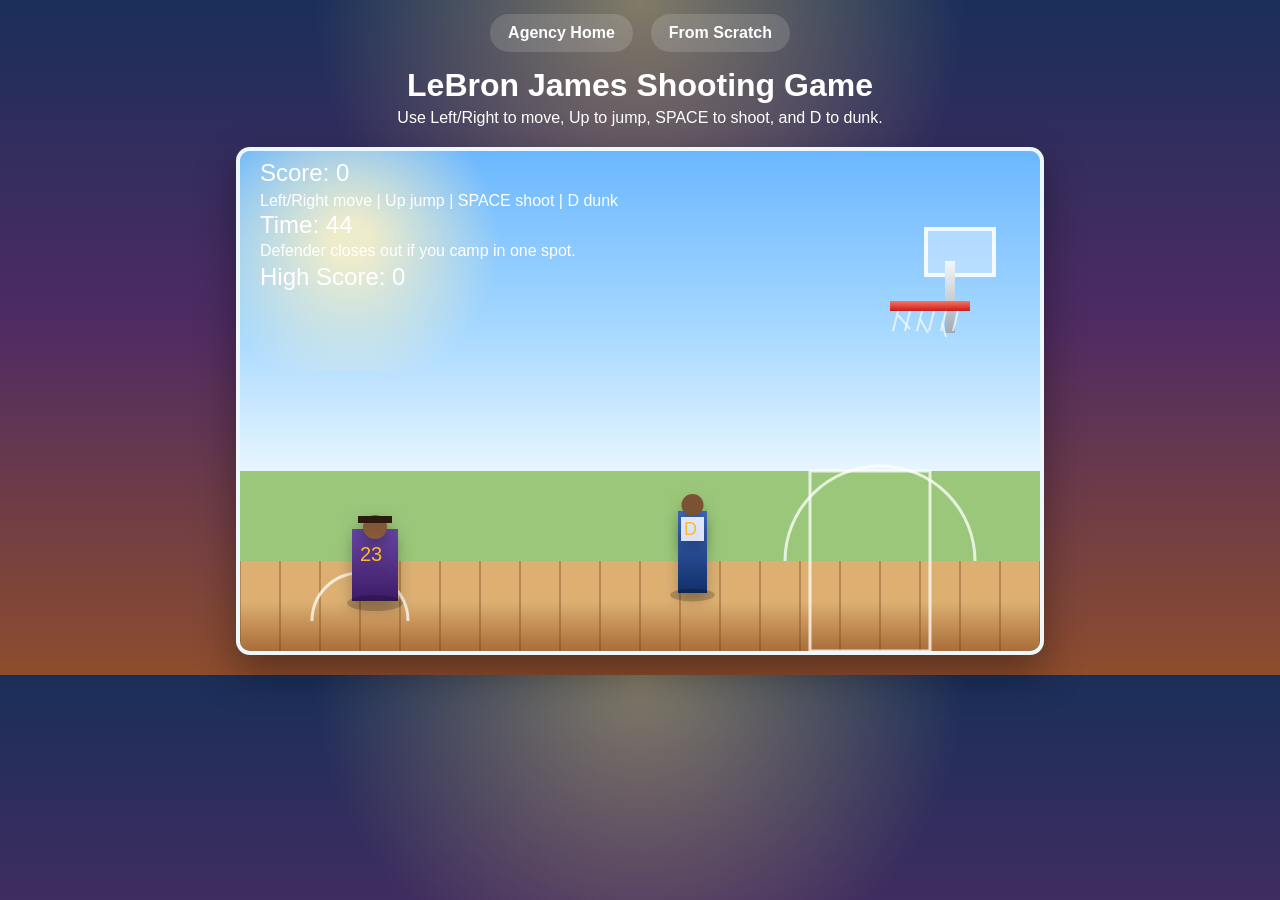
<file: Lebrongame.html>
<!DOCTYPE html>
<html lang="en">
<head>
  <meta charset="UTF-8" />
  <meta name="viewport" content="width=device-width, initial-scale=1.0" />
  <title>LeBron James Basketball Game</title>
  <style>
    body {
      margin: 0;
      font-family: Arial, sans-serif;
      background:
        radial-gradient(circle at top, rgba(255, 215, 120, 0.45), transparent 35%),
        linear-gradient(to bottom, #1a2f59, #4f2b63 48%, #8d4d2d 100%);
      color: white;
      text-align: center;
    }

    .page-links {
      margin: 0 auto;
      max-width: 880px;
      padding: 14px 0 0;
      display: flex;
      justify-content: center;
      gap: 18px;
      flex-wrap: wrap;
    }

    .page-links a {
      color: #ffffff;
      text-decoration: none;
      background: rgba(255, 255, 255, 0.14);
      padding: 10px 18px;
      border-radius: 999px;
      font-weight: 600;
      transition: background 0.2s ease;
    }

    .page-links a:hover {
      background: rgba(255, 255, 255, 0.26);
    }

    h1 {
      margin: 15px 0 5px;
    }

    p {
      margin-top: 0;
    }

    canvas {
      background: #87ceeb;
      border: 4px solid rgba(255, 255, 255, 0.85);
      display: block;
      margin: 20px auto;
      border-radius: 14px;
      box-shadow: 0 18px 40px rgba(0, 0, 0, 0.35);
    }
  </style>
</head>
<body>
  <div class="page-links">
    <a href="index.html">Agency Home</a>
    <a href="fromScratch.html">From Scratch</a>
  </div>
  <h1>LeBron James Shooting Game</h1>
  <p>Use Left/Right to move, Up to jump, SPACE to shoot, and D to dunk.</p>
  <canvas id="gameCanvas" width="800" height="500"></canvas>

  <script>
    const canvas = document.getElementById("gameCanvas");
    const ctx = canvas.getContext("2d");

    let score = 0;
    let keys = {};
    let timeLeft = 45;
    let gameOver = false;
    let lastTimestamp = 0;
    const highScoreKey = "lebronGameHighScore";
    let highScore = loadHighScore();

    const lebronImg = new Image();
    let imageLoaded = false;

    lebronImg.src = "https://upload.wikimedia.org/wikipedia/commons/2/25/LeBron_James_Lakers.jpg";

    lebronImg.onload = function () {
      imageLoaded = true;
    };

    lebronImg.onerror = function () {
      imageLoaded = false;
    };

    const player = {
      x: 100,
      y: 360,
      width: 70,
      height: 90,
      speed: 6,
      jumpVelocity: 0,
      isJumping: false
    };

    const hoop = {
      x: 650,
      y: 150,
      width: 80,
      height: 10
    };

    const defender = {
      x: 560,
      y: 340,
      width: 45,
      height: 100,
      speed: 3.2,
      ySpeed: 2.4,
      minX: 430,
      maxX: 760,
      minY: 292,
      maxY: 360,
      direction: 1,
      jumpOffset: 0,
      jumpDirection: 1,
      targetX: 560,
      targetY: 340,
      patrolPhase: 0,
      patrolAmplitude: 72,
      contestTimer: 0,
      recoveryTimer: 0,
      pressureRadius: 145
    };

    const balls = [];
    let lastShotX = player.x;
    let repeatShotCount = 0;

    document.addEventListener("keydown", (e) => {
      if (gameOver) {
        return;
      }

      keys[e.key] = true;

      if (e.code === "Space") {
        e.preventDefault();
        shootBall();
      }

      if ((e.key === "ArrowUp" || e.key === "w") && !player.isJumping) {
        player.jumpVelocity = -14;
        player.isJumping = true;
      }

      if (e.key === "d" || e.key === "D") {
        dunk();
      }
    });

    document.addEventListener("keyup", (e) => {
      keys[e.key] = false;
    });

    function drawPlayer() {
      ctx.save();
      ctx.shadowColor = "rgba(0, 0, 0, 0.25)";
      ctx.shadowBlur = 16;
      ctx.shadowOffsetY = 8;

      if (imageLoaded) {
        ctx.drawImage(lebronImg, player.x, player.y, player.width, player.height);
        ctx.fillStyle = "rgba(0, 0, 0, 0.18)";
        ctx.fillRect(player.x, player.y, player.width, player.height);
      } else {
        const bodyGradient = ctx.createLinearGradient(player.x, player.y, player.x, player.y + player.height);
        bodyGradient.addColorStop(0, "#7351b5");
        bodyGradient.addColorStop(1, "#3e1b66");
        ctx.fillStyle = bodyGradient;
        ctx.fillRect(player.x + 12, player.y + 18, player.width - 24, player.height - 18);

        ctx.fillStyle = "#8d5f3c";
        ctx.beginPath();
        ctx.arc(player.x + player.width / 2, player.y + 16, 12, 0, Math.PI * 2);
        ctx.fill();

        ctx.fillStyle = "#2b1b0d";
        ctx.fillRect(player.x + 18, player.y + 5, player.width - 36, 7);

        ctx.fillStyle = "#fdb927";
        ctx.font = "20px Arial";
        ctx.fillText("23", player.x + 20, player.y + 50);
      }

      ctx.restore();
      drawPlayerShadow(player.x + player.width / 2, player.y + player.height);
    }

    function drawHoop() {
      ctx.fillStyle = "rgba(255, 255, 255, 0.35)";
      ctx.fillRect(hoop.x + 34, hoop.y - 74, 72, 50);

      ctx.strokeStyle = "rgba(255, 255, 255, 0.85)";
      ctx.lineWidth = 4;
      ctx.strokeRect(hoop.x + 36, hoop.y - 72, 68, 46);

      const poleGradient = ctx.createLinearGradient(hoop.x + 56, hoop.y - 40, hoop.x + 66, hoop.y + 40);
      poleGradient.addColorStop(0, "#f4f7fb");
      poleGradient.addColorStop(1, "#95a3af");
      ctx.fillStyle = poleGradient;
      ctx.fillRect(hoop.x + 55, hoop.y - 40, 10, 72);

      const rimGradient = ctx.createLinearGradient(hoop.x, hoop.y, hoop.x, hoop.y + hoop.height);
      rimGradient.addColorStop(0, "#ff725c");
      rimGradient.addColorStop(1, "#c21f1f");
      ctx.fillStyle = rimGradient;
      ctx.fillRect(hoop.x, hoop.y, hoop.width, hoop.height);

      ctx.strokeStyle = "rgba(255, 255, 255, 0.65)";
      ctx.lineWidth = 2;
      for (let i = 8; i < hoop.width; i += 12) {
        ctx.beginPath();
        ctx.moveTo(hoop.x + i, hoop.y + hoop.height);
        ctx.lineTo(hoop.x + i - 5, hoop.y + 30);
        ctx.stroke();
      }

      for (let i = 0; i < 3; i++) {
        ctx.beginPath();
        ctx.moveTo(hoop.x + 8 + i * 22, hoop.y + 14 + i * 4);
        ctx.lineTo(hoop.x + 20 + i * 18, hoop.y + 28 + i * 4);
        ctx.stroke();
      }
    }

    function drawDefender() {
      const defenderTop = defender.y - defender.jumpOffset;
      ctx.save();
      ctx.shadowColor = "rgba(0, 0, 0, 0.22)";
      ctx.shadowBlur = 14;
      ctx.shadowOffsetY = 7;

      const jerseyGradient = ctx.createLinearGradient(defender.x, defenderTop, defender.x, defenderTop + defender.height);
      jerseyGradient.addColorStop(0, "#4b79d6");
      jerseyGradient.addColorStop(1, "#112f68");
      ctx.fillStyle = jerseyGradient;
      ctx.fillRect(defender.x + 8, defenderTop + 18, defender.width - 16, defender.height - 18);

      ctx.fillStyle = "#7b5233";
      ctx.beginPath();
      ctx.arc(defender.x + defender.width / 2, defenderTop + 12, 11, 0, Math.PI * 2);
      ctx.fill();

      ctx.fillStyle = "#dfe8ff";
      ctx.fillRect(defender.x + 11, defenderTop + 24, defender.width - 22, 24);

      ctx.fillStyle = "#fdb927";
      ctx.font = "18px Arial";
      ctx.fillText("D", defender.x + 14, defenderTop + 42);
      ctx.restore();

      drawPlayerShadow(defender.x + defender.width / 2, defenderTop + defender.height, 0.8);
    }

    function drawBall(ball) {
      ctx.save();
      ctx.shadowColor = "rgba(0, 0, 0, 0.2)";
      ctx.shadowBlur = 8;
      ctx.shadowOffsetY = 4;

      ctx.beginPath();
      ctx.arc(ball.x, ball.y, ball.radius, 0, Math.PI * 2);
      const ballGradient = ctx.createRadialGradient(
        ball.x - 3,
        ball.y - 4,
        2,
        ball.x,
        ball.y,
        ball.radius + 2
      );
      ballGradient.addColorStop(0, "#ffca80");
      ballGradient.addColorStop(0.45, "#ea7f1b");
      ballGradient.addColorStop(1, "#b55500");
      ctx.fillStyle = ballGradient;
      ctx.fill();
      ctx.strokeStyle = "black";
      ctx.lineWidth = 1.5;
      ctx.stroke();

      ctx.beginPath();
      ctx.arc(ball.x, ball.y, ball.radius - 3, 0.4, Math.PI * 1.6);
      ctx.stroke();

      ctx.beginPath();
      ctx.moveTo(ball.x - ball.radius + 2, ball.y);
      ctx.quadraticCurveTo(ball.x, ball.y - 3, ball.x + ball.radius - 2, ball.y);
      ctx.stroke();
      ctx.restore();
    }

    function drawPlayerShadow(centerX, baselineY, scale = 1) {
      ctx.save();
      ctx.fillStyle = "rgba(0, 0, 0, 0.2)";
      ctx.beginPath();
      ctx.ellipse(centerX, Math.min(456, baselineY + 2), 28 * scale, 8 * scale, 0, 0, Math.PI * 2);
      ctx.fill();
      ctx.restore();
    }

    function loadHighScore() {
      try {
        const saved = localStorage.getItem(highScoreKey);
        const parsed = Number(saved);
        return Number.isFinite(parsed) && parsed > 0 ? parsed : 0;
      } catch (error) {
        return 0;
      }
    }

    function updateHighScore() {
      if (score <= highScore) {
        return;
      }

      highScore = score;

      try {
        localStorage.setItem(highScoreKey, String(highScore));
      } catch (error) {
        // Keep playing even if storage is unavailable.
      }
    }

    function shootBall() {
      const shotOriginX = player.x + player.width;
      const shotOriginY = player.y + 30;
      const defenderCenterX = defender.x + defender.width / 2;
      const playerCenterX = player.x + player.width / 2;
      const horizontalGap = Math.abs(defenderCenterX - playerCenterX);
      const closeContest = horizontalGap < defender.pressureRadius;
      const tightContest = horizontalGap < 70;
      const defenderTop = defender.y - defender.jumpOffset;
      const defenderInAirspace = defenderTop < shotOriginY + 25;
      const sameSpot = Math.abs(player.x - lastShotX) < 35;

      repeatShotCount = sameSpot ? repeatShotCount + 1 : 0;
      lastShotX = player.x;

      if (closeContest) {
        defender.contestTimer = Math.max(defender.contestTimer, tightContest ? 20 : 14);
      }

      let vx = 8;
      let vy = -16;
      let gravity = 0.45;

      if (closeContest) {
        vx -= 0.35;
        vy -= 0.5;
      }

      if (tightContest && defenderInAirspace) {
        vx -= 0.55;
        vy += 1.2;
      }

      if (repeatShotCount >= 2) {
        vx -= Math.min(1.4, 0.35 * repeatShotCount);
        vy += Math.min(2.5, 0.65 * repeatShotCount);
      }

      balls.push({
        x: shotOriginX,
        y: shotOriginY,
        radius: 10,
        vx,
        vy,
        gravity,
        scored: false
      });
    }

    function updatePlayer() {
      if (keys["ArrowLeft"] && player.x > 0) {
        player.x -= player.speed;
      }

      if (keys["ArrowRight"] && player.x + player.width < canvas.width) {
        player.x += player.speed;
      }

      if (player.isJumping) {
        player.y += player.jumpVelocity;
        player.jumpVelocity += 0.6;

        if (player.y >= 360) {
          player.y = 360;
          player.jumpVelocity = 0;
          player.isJumping = false;
        }
      }

      const defenderTop = defender.y - defender.jumpOffset;
      const touchingDefender =
        player.x + player.width > defender.x &&
        player.x < defender.x + defender.width &&
        player.y + player.height > defenderTop &&
        player.y < defenderTop + defender.height;

      if (touchingDefender) {
        if (player.x < defender.x) {
          player.x = defender.x - player.width;
        } else {
          player.x = defender.x + defender.width;
        }
      }
    }

    function updateDefender() {
      const playerCenterX = player.x + player.width / 2;
      const hoopFrontX = hoop.x + 12;
      const playerNearHoop = player.x + player.width > hoop.x - 180;
      const protectRimX = hoopFrontX - defender.width / 2;
      const playerPressure = Math.min(1, Math.abs((playerCenterX - (defender.x + defender.width / 2)) / 110));
      const patrolSpeed = playerNearHoop ? 0.16 : 0.09 + playerPressure * 0.08;
      defender.patrolPhase += patrolSpeed;
      const primarySlide = Math.sin(defender.patrolPhase) * defender.patrolAmplitude;
      const secondarySlide = Math.sin(defender.patrolPhase * 2.2) * 12;
      const laneShade = player.x > defender.x ? 20 : -12;
      const patrolOffset = primarySlide + secondarySlide + laneShade;
      const closeoutX = Math.min(
        defender.maxX - defender.width,
        Math.max(defender.minX, playerCenterX + 12 + patrolOffset)
      );

      defender.targetX = playerNearHoop
        ? Math.min(
            defender.maxX - defender.width,
            Math.max(defender.minX, protectRimX + patrolOffset * 0.65)
          )
        : closeoutX;
      defender.targetY = Math.max(
        defender.minY,
        Math.min(defender.maxY, player.y - (playerNearHoop ? 4 : 18))
      );

      if (defender.recoveryTimer > 0) {
        defender.recoveryTimer--;
      } else {
        const dx = defender.targetX - defender.x;
        if (Math.abs(dx) > 1.25) {
          const slideSpeed = defender.speed + Math.min(1.5, Math.abs(dx) * 0.05) + playerPressure * 0.55;
          defender.x += Math.sign(dx) * Math.min(slideSpeed, Math.abs(dx));
        }
      }

      const dy = defender.targetY - defender.y;
      if (Math.abs(dy) > 1) {
        defender.y += Math.sign(dy) * Math.min(defender.ySpeed, Math.abs(dy));
      }

      const shouldContestJump =
        defender.contestTimer > 0 ||
        (Math.abs(playerCenterX - (defender.x + defender.width / 2)) < 75 && player.isJumping);

      if (shouldContestJump) {
        defender.contestTimer = Math.max(0, defender.contestTimer - 1);
        defender.jumpOffset = Math.min(42, defender.jumpOffset + 4.5);
        defender.recoveryTimer = 4;
      } else if (defender.jumpOffset > 0) {
        defender.jumpOffset = Math.max(0, defender.jumpOffset - 3.2);
      }
    }

    function updateBalls() {
      for (let i = balls.length - 1; i >= 0; i--) {
        const ball = balls[i];

        ball.x += ball.vx;
        ball.y += ball.vy;
        ball.vy += ball.gravity;

        if (
          !ball.scored &&
          ball.x > hoop.x + 10 &&
          ball.x < hoop.x + hoop.width - 10 &&
          ball.y > hoop.y &&
          ball.y < hoop.y + 30 &&
          ball.vy > 0
        ) {
          score++;
          updateHighScore();
          ball.scored = true;
        }

        const defenderTop = defender.y - defender.jumpOffset;
        const blockedByDefender =
          ball.x + ball.radius > defender.x &&
          ball.x - ball.radius < defender.x + defender.width &&
          ball.y + ball.radius > defenderTop &&
          ball.y - ball.radius < defenderTop + defender.height;

        if (blockedByDefender) {
          ball.vx = -Math.abs(ball.vx) * 0.65;
          ball.vy = -7;
          ball.x = defender.x - ball.radius;
        }

        if (ball.y > canvas.height || ball.x < -50 || ball.x > canvas.width + 50) {
          balls.splice(i, 1);
        }
      }
    }

    function dunk() {
      const nearHoop =
        player.x + player.width > hoop.x - 40 &&
        player.x < hoop.x + hoop.width;

      const highEnough = player.y < 260;
      const defenderTop = defender.y - defender.jumpOffset;
      const defenderContesting =
        player.x + player.width > defender.x - 10 &&
        player.x < defender.x + defender.width + 10 &&
        player.y + player.height > defenderTop;

      if (nearHoop && highEnough && !defenderContesting) {
        score += 2;
        updateHighScore();

        balls.push({
          x: hoop.x + 40,
          y: hoop.y + 5,
          radius: 10,
          vx: 0,
          vy: 3,
          gravity: 0.25,
          scored: true
        });
      }
    }

    function drawCourt() {
      const skyGradient = ctx.createLinearGradient(0, 0, 0, 320);
      skyGradient.addColorStop(0, "#6bb7ff");
      skyGradient.addColorStop(0.55, "#a5d8ff");
      skyGradient.addColorStop(1, "#e8f5ff");
      ctx.fillStyle = skyGradient;
      ctx.fillRect(0, 0, canvas.width, 320);

      const lightGlow = ctx.createRadialGradient(110, 90, 20, 110, 90, 150);
      lightGlow.addColorStop(0, "rgba(255, 242, 194, 0.85)");
      lightGlow.addColorStop(1, "rgba(255, 242, 194, 0)");
      ctx.fillStyle = lightGlow;
      ctx.fillRect(0, 0, 300, 220);

      ctx.fillStyle = "#9bc77a";
      ctx.fillRect(0, 320, canvas.width, 130);

      const woodGradient = ctx.createLinearGradient(0, 450, 0, 500);
      woodGradient.addColorStop(0, "#ddb072");
      woodGradient.addColorStop(1, "#a96d39");
      ctx.fillStyle = woodGradient;
      ctx.fillRect(0, 410, canvas.width, 90);

      ctx.strokeStyle = "rgba(116, 64, 22, 0.35)";
      ctx.lineWidth = 2;
      for (let x = 0; x <= canvas.width; x += 40) {
        ctx.beginPath();
        ctx.moveTo(x, 410);
        ctx.lineTo(x, 500);
        ctx.stroke();
      }

      ctx.strokeStyle = "rgba(255, 255, 255, 0.75)";
      ctx.lineWidth = 3;
      ctx.beginPath();
      ctx.arc(hoop.x - 10, 410, 95, Math.PI, Math.PI * 2);
      ctx.stroke();

      ctx.beginPath();
      ctx.rect(hoop.x - 80, 320, 120, 180);
      ctx.stroke();

      ctx.beginPath();
      ctx.arc(120, 470, 48, Math.PI, Math.PI * 2);
      ctx.stroke();
    }

    function drawScore() {
      ctx.fillStyle = "white";
      ctx.font = "24px Arial";
      ctx.fillText("Score: " + score, 20, 30);
      ctx.fillText("Time: " + Math.ceil(timeLeft), 20, 82);
      ctx.fillText("High Score: " + highScore, 20, 134);

      ctx.font = "16px Arial";
      ctx.fillText("Left/Right move | Up jump | SPACE shoot | D dunk", 20, 55);
      ctx.fillText("Defender closes out if you camp in one spot.", 20, 105);
    }

    function drawGameOver() {
      ctx.fillStyle = "rgba(0, 0, 0, 0.65)";
      ctx.fillRect(0, 0, canvas.width, canvas.height);

      ctx.fillStyle = "white";
      ctx.font = "42px Arial";
      ctx.fillText("Time's Up!", 285, 220);

      ctx.font = "28px Arial";
      ctx.fillText("Final Score: " + score, 305, 270);
      ctx.fillText("Best Score: " + highScore, 305, 305);

      ctx.font = "18px Arial";
      ctx.fillText("Refresh the page to play again.", 280, 340);
    }

    function gameLoop(timestamp = 0) {
      if (!lastTimestamp) {
        lastTimestamp = timestamp;
      }

      const deltaTime = (timestamp - lastTimestamp) / 1000;
      lastTimestamp = timestamp;

      if (!gameOver) {
        timeLeft = Math.max(0, timeLeft - deltaTime);
        if (timeLeft === 0) {
          updateHighScore();
          gameOver = true;
        }
      }

      ctx.clearRect(0, 0, canvas.width, canvas.height);

      if (!gameOver) {
        updatePlayer();
        updateDefender();
        updateBalls();
      }

      drawCourt();
      drawHoop();
      drawDefender();
      drawPlayer();
      drawScore();
      balls.forEach(drawBall);

      if (gameOver) {
        drawGameOver();
      }

      requestAnimationFrame(gameLoop);
    }

    gameLoop();
  </script>
</body>
</html>
</file>
